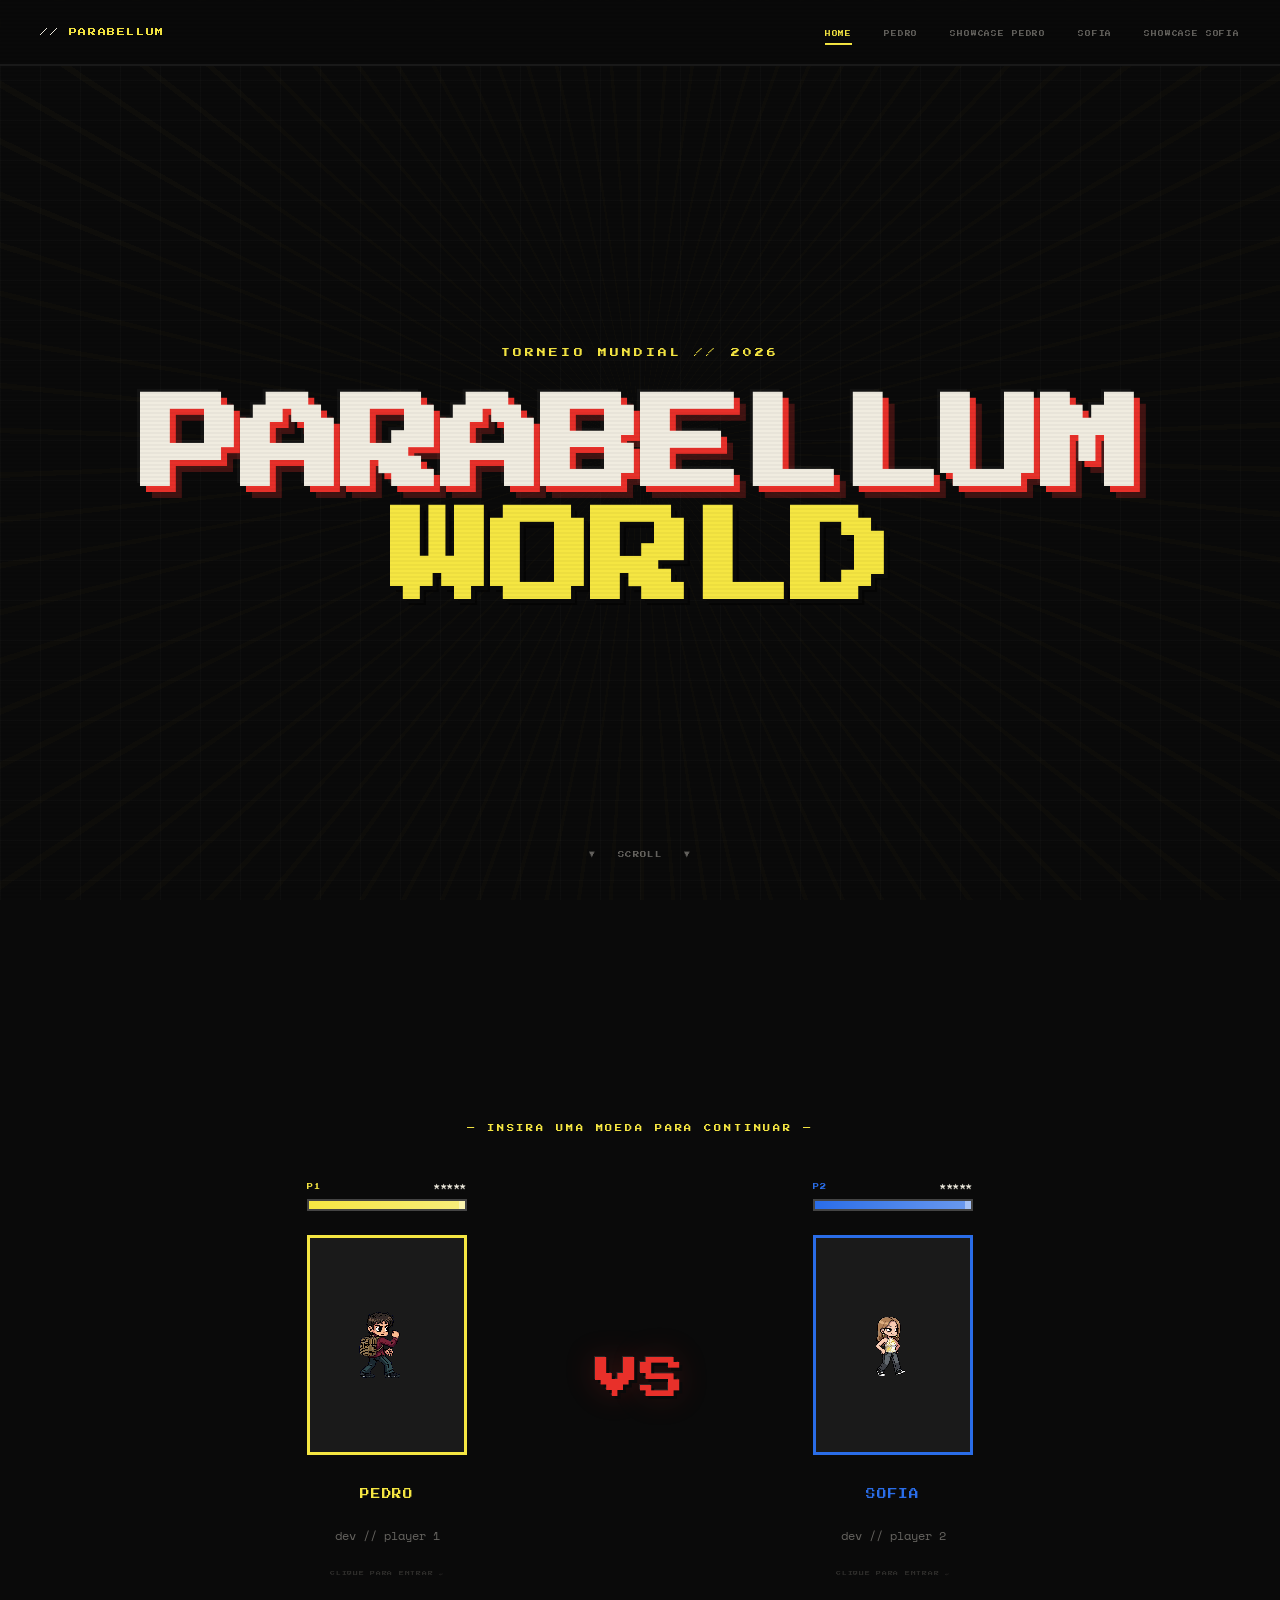
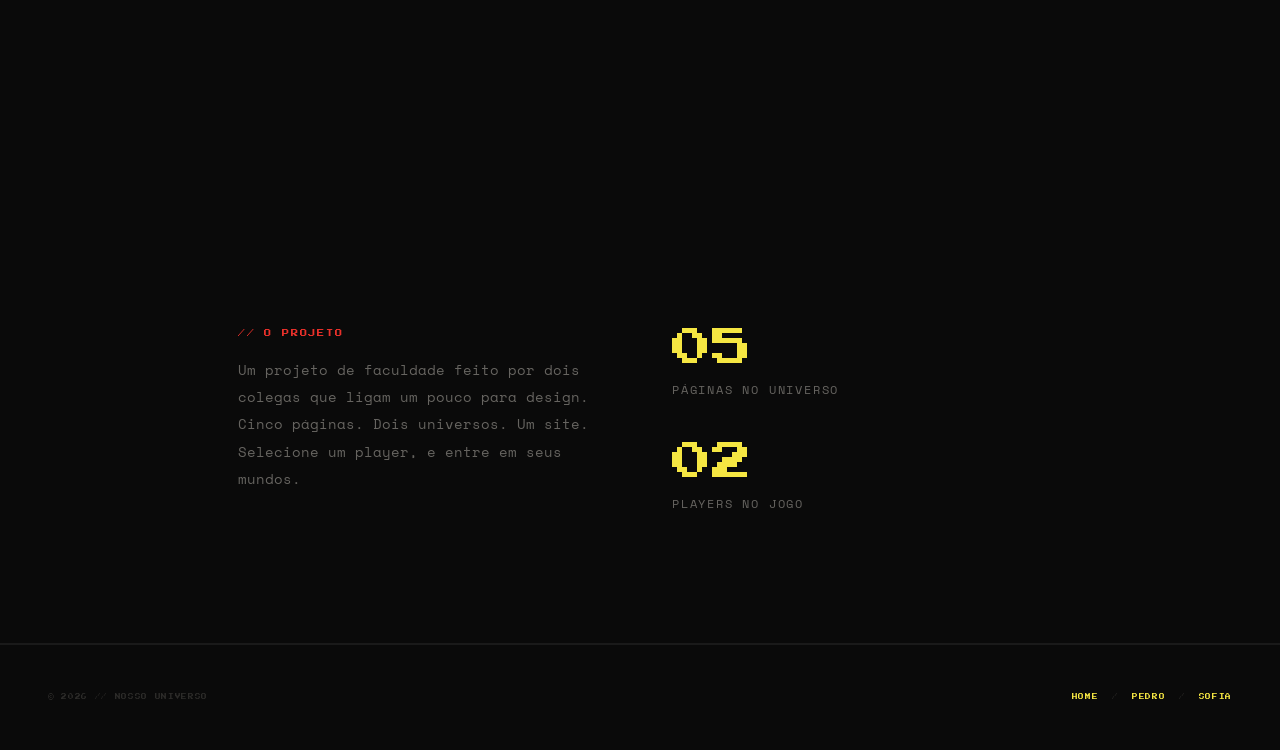
<file: index.html>
<!DOCTYPE html>
<html lang="pt-br">
<head>
    <meta charset="UTF-8">
    <meta name="viewport" content="width=device-width, initial-scale=1.0">
    <title>HOME // SELECIONE O PLAYER — Parabellum</title>
    <meta name="description" content="Selecione seu player e entre no universo. Um projeto de faculdade com estilo Scott Pilgrim.">
    <link rel="preconnect" href="https://fonts.googleapis.com">
    <link rel="preconnect" href="https://fonts.gstatic.com" crossorigin>
    <link href="https://fonts.googleapis.com/css2?family=Press+Start+2P&family=Space+Mono:ital,wght@0,400;0,700;1,400&display=swap" rel="stylesheet">
    <link rel="stylesheet" href="styles/global.css">
    <link rel="stylesheet" href="styles/home.css">
</head>
<body>

<nav>
    <div class="nav-logo">// <span>PARABELLUM</span></div>
    <input type="checkbox" id="menu-toggle" class="menu-checkbox">
    <label for="menu-toggle" class="menu-icon">
        <span class="hamburger"></span>
    </label>
    <ul class="nav-links">
        <li><a href="index.html" class="active">Home</a></li>
        <li><a href="pages/pedro.html" class="p1-link">Pedro</a></li>
        <li><a href="pages/pedro-showcase.html" class="p1-link">Showcase Pedro</a></li>
        <li><a href="pages/sofia.html" class="p2-link">Sofia</a></li>
        <li><a href="pages/sofia-showcase.html" class="p2-link">Showcase Sofia</a></li>
    </ul>
</nav>

<section id="hero">
    <p class="hero-subtitle">TORNEIO MUNDIAL // 2026</p>
    <h1 id="hero-title">
        PARABELLUM<br>
        <span class="hero-title-line2">WORLD</span>
    </h1>
    <p class="hero-scroll-hint">&#9660; &nbsp; scroll &nbsp; &#9660;</p>
</section>

<section id="player-select">
    <p class="section-label">&#8212; INSIRA UMA MOEDA PARA CONTINUAR &#8212;</p>
    <div class="players-grid">

        <!-- o pedro -->
        <a href="#modal-p1" class="player-card" id="p1-card">
            <div class="hp-bar-wrap">
                <div class="hp-label">
                    <span class="p1-color">P1</span>
                    <span>&#9733;&#9733;&#9733;&#9733;&#9733;</span>
                </div>
                <div class="hp-track"><div class="hp-fill"></div></div>
            </div>
            <div class="sprite-wrapper">
                <div class="sprite" id="sprite-p1">
                    <img src="media/defaultsprite.png" alt="Pedro — Player 1 sprite em estilo pixel art">
                </div>
            </div>
            <p class="player-name p1-color">PEDRO</p>
            <p class="player-role">dev // player 1</p>
            <p class="click-hint">clique para entrar &#8629;</p>
        </a>

        <!-- vs kkk-->
        <div class="vs-badge">VS</div>

        <a href="#modal-p2" class="player-card" id="p2-card">
            <div class="hp-bar-wrap">
                <div class="hp-label">
                    <span class="p2-color">P2</span>
                    <span>&#9733;&#9733;&#9733;&#9733;&#9733;</span>
                </div>
                <div class="hp-track"><div class="hp-fill"></div></div>
            </div>
            <div class="sprite-wrapper">
                <div class="sprite" id="sprite-p2">
                    <img src="media/sofia-solo.png" alt="Sofia — Player 2 sprite em estilo pixel art">
                </div>
            </div>
            <p class="player-name p2-color">SOFIA</p>
            <p class="player-role">dev // player 2</p>
            <p class="click-hint">clique para entrar &#8629;</p>
        </a>

    </div>
</section>

<section id="about">
    <div class="about-inner">
        <div>
            <p class="about-tag">// O PROJETO</p>
            <p class="about-text">
                Um projeto de faculdade feito por dois colegas que ligam um pouco para design.
                Cinco páginas. Dois universos. Um site.
                Selecione um player, e entre em seus mundos.
            </p>
        </div>
        <div class="about-stats">
            <div>
                <span class="about-stat">05</span>
                <span class="about-stat-label">páginas no universo</span>
            </div>
            <div>
                <span class="about-stat">02</span>
                <span class="about-stat-label">players no jogo</span>
            </div>
        </div>
    </div>
</section>

<footer>
    <div>&#169; 2026 // NOSSO UNIVERSO</div>
    <div>
        <a href="index.html">home</a> &nbsp;/&nbsp;
        <a href="pages/pedro.html">pedro</a> &nbsp;/&nbsp;
        <a href="pages/sofia.html">sofia</a>
    </div>
</footer>

<!-- Modaiss (Forms sem JS) -->
<div id="modal-p1" class="modal">
    <div class="modal-content">
        <h2 class="modal-title p1-color">PREPARADO?</h2>
        <p class="modal-desc">Você vai entrar no mundo de Pedro.</p>
        <form action="pages/pedro.html" method="GET" class="styled-form">
            <label for="p1-name" class="form-label">Insira seu nome:</label>
            <input type="text" id="p1-name" name="player" class="pixel-input" placeholder="Player 1" required>
            <div class="modal-actions">
                <a href="#" class="pixel-btn pixel-btn--red">VOLTAR</a>
                <button type="submit" class="pixel-btn pixel-btn--yellow">START</button>
            </div>
        </form>
    </div>
</div>

<div id="modal-p2" class="modal">
    <div class="modal-content">
        <h2 class="modal-title p2-color">PREPARADA?</h2>
        <p class="modal-desc">Você vai entrar no mundo de Sofia.</p>
        <form action="pages/sofia.html" method="GET" class="styled-form">
            <label for="p2-name" class="form-label">Insira seu nome:</label>
            <input type="text" id="p2-name" name="player" class="pixel-input" placeholder="Player 2" required>
            <div class="modal-actions">
                <a href="#" class="pixel-btn pixel-btn--red">VOLTAR</a>
                <button type="submit" class="pixel-btn pixel-btn--blue">START</button>
            </div>
        </form>
    </div>
</div>

</body>
</html>
</file>
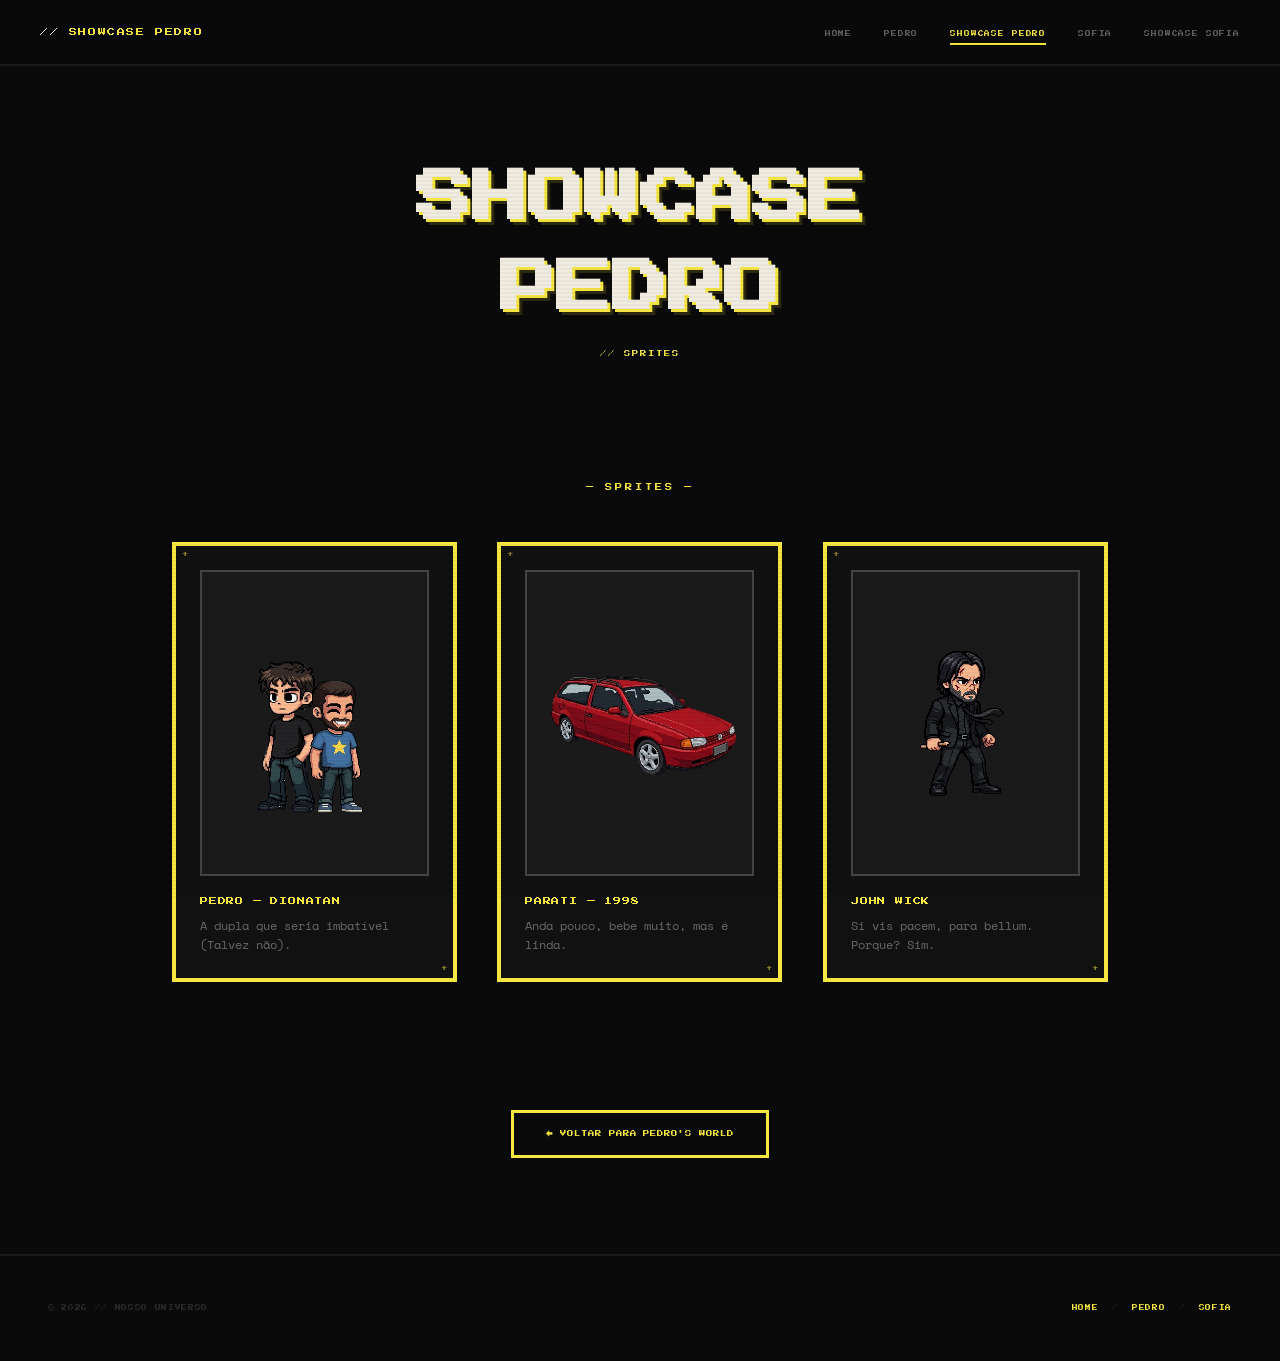
<file: pages/pedro-showcase.html>
<!DOCTYPE html>
<html lang="pt-br">

<head>
    <meta charset="UTF-8">
    <meta name="viewport" content="width=device-width, initial-scale=1.0">
    <title>SHOWCASE P1 // Sprites &amp; — Nosso Universo</title>
    <meta name="description" content="Sprites de Pedro e um violão interativo feito inteiramente com CSS.">
    <link rel="preconnect" href="https://fonts.googleapis.com">
    <link rel="preconnect" href="https://fonts.gstatic.com" crossorigin>
    <link
        href="https://fonts.googleapis.com/css2?family=Press+Start+2P&family=Space+Mono:ital,wght@0,400;0,700;1,400&display=swap"
        rel="stylesheet">
    <link rel="stylesheet" href="../styles/global.css">
    <link rel="stylesheet" href="../styles/pedro-showcase.css">
</head>

<body>

    <nav>
        <div class="nav-logo">// <span>SHOWCASE PEDRO</span></div>
        <input type="checkbox" id="menu-toggle" class="menu-checkbox">
        <label for="menu-toggle" class="menu-icon">
            <span class="hamburger"></span>
        </label>
        <ul class="nav-links">
            <li><a href="../index.html">Home</a></li>
            <li><a href="pedro.html" class="p1-link">Pedro</a></li>
            <li><a href="pedro-showcase.html" class="p1-link active">Showcase Pedro</a></li>
            <li><a href="sofia.html" class="p2-link">Sofia</a></li>
            <li><a href="sofia-showcase.html" class="p2-link">Showcase Sofia</a></li>
        </ul>
    </nav>

    <section class="showcase-hero">
        <h1>Showcase<br>Pedro</h1>
        <p class="showcase-sub">// sprites</p>
    </section>

    <!-- galeria spritee -->
    <section class="sprite-gallery">
        <p class="section-label">&#8212; SPRITES &#8212;</p>
        <div class="gallery-grid">

            <div class="sprite-card">
                <div class="sprite-card-img">
                    <img src="../media/pedro-dionatan.png" alt="Pedro sprite em pose de luta — pixel art">
                </div>
                <p class="sprite-card-name">Pedro — Dionatan</p>
                <p class="sprite-card-desc">A dupla que seria imbatível
                    (Talvez não).</p>
            </div>

            <div class="sprite-card">
                <div class="sprite-card-img">
                    <img src="../media/carro-frente.png" alt="Pedro encostado no carro — pixel art">
                </div>
                <p class="sprite-card-name">Parati — 1998</p>
                <p class="sprite-card-desc">Anda pouco, bebe muito, mas é linda.</p>
            </div>

            <div class="sprite-card">
                <div class="sprite-card-img">
                    <img src="../media/johnwick.png" alt="Pedro John Wick sprite — pixel art">
                </div>
                <p class="sprite-card-name">John Wick</p>
                <p class="sprite-card-desc">Si vis pacem, para bellum.
                    Porque? Sim.</p>
            </div>

        </div>
    </section>

    <div style="text-align: center; padding: 2rem 2rem 6rem;">
        <a href="pedro.html" class="pixel-btn pixel-btn--yellow">
            &#8592; Voltar para Pedro's World
        </a>
    </div>

    <footer>
        <div>&#169; 2026 // NOSSO UNIVERSO</div>
        <div>
            <a href="../index.html">home</a> &nbsp;/&nbsp;
            <a href="pedro.html">pedro</a> &nbsp;/&nbsp;
            <a href="sofia.html">sofia</a>
        </div>
    </footer>

</body>

</html>
</file>
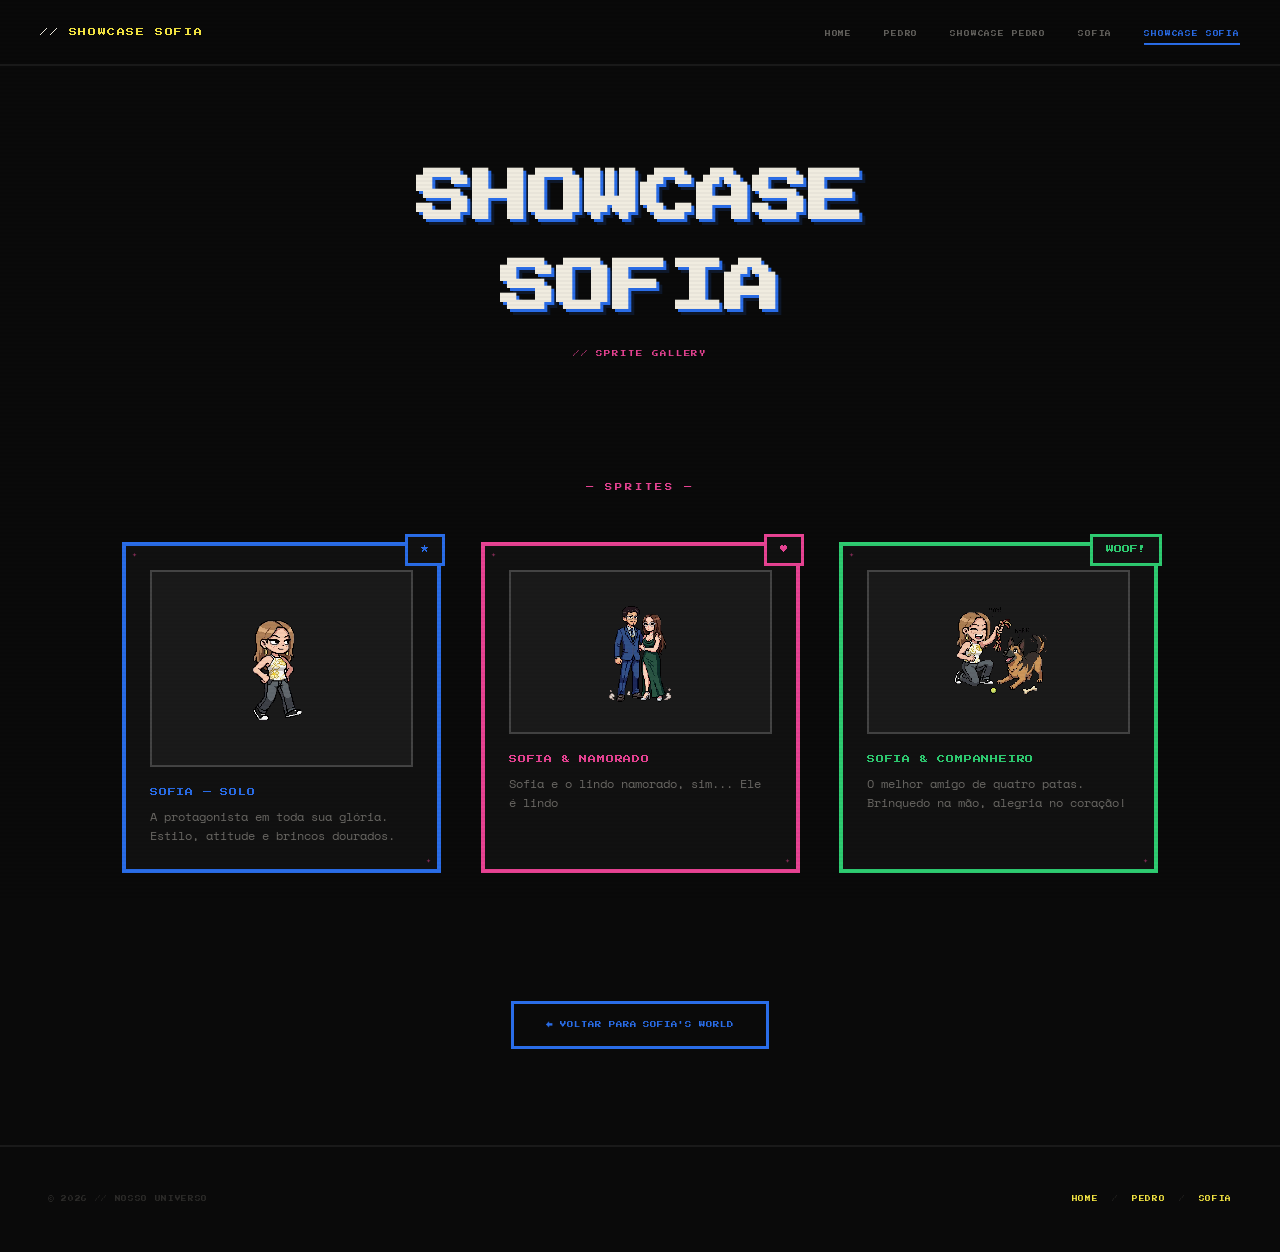
<file: pages/sofia-showcase.html>
<!DOCTYPE html>
<html lang="pt-br">
<head>
    <meta charset="UTF-8">
    <meta name="viewport" content="width=device-width, initial-scale=1.0">
    <title>SHOWCASE P2 // Sprites de Sofia — Nosso Universo</title>
    <meta name="description" content="Galeria de sprites de Sofia — solo, com namorado e com cachorro. Pixel art estilo Scott Pilgrim.">
    <link rel="preconnect" href="https://fonts.googleapis.com">
    <link rel="preconnect" href="https://fonts.gstatic.com" crossorigin>
    <link href="https://fonts.googleapis.com/css2?family=Press+Start+2P&family=Space+Mono:ital,wght@0,400;0,700;1,400&display=swap" rel="stylesheet">
    <link rel="stylesheet" href="../styles/global.css">
    <link rel="stylesheet" href="../styles/sofia-showcase.css">
</head>
<body>

<nav>
    <div class="nav-logo">// <span>SHOWCASE SOFIA</span></div>
    <input type="checkbox" id="menu-toggle" class="menu-checkbox">
    <label for="menu-toggle" class="menu-icon">
        <span class="hamburger"></span>
    </label>
    <ul class="nav-links">
        <li><a href="../index.html">Home</a></li>
        <li><a href="pedro.html" class="p1-link">Pedro</a></li>
        <li><a href="pedro-showcase.html" class="p1-link">Showcase Pedro</a></li>
        <li><a href="sofia.html" class="p2-link">Sofia</a></li>
        <li><a href="sofia-showcase.html" class="p2-link active">Showcase Sofia</a></li>
    </ul>
</nav>


<section class="showcase-hero">
    <h1>Showcase<br>Sofia</h1>
    <p class="showcase-sub">// sprite gallery</p>
</section>


<section class="sprite-gallery">
    <p class="section-label">&#8212; SPRITES &#8212;</p>
    <div class="gallery-grid">


        <div class="sprite-card">
            <div class="sprite-card-badge sprite-card-badge--main">&#9733;</div>
            <div class="comic-pop">YEAH!</div>
            <div class="sprite-card-img">
                <img src="../media/sofia-solo.png" alt="Sofia em pose casual — pixel art sprite">
            </div>
            <p class="sprite-card-name">Sofia — Solo</p>
            <p class="sprite-card-desc">
                A protagonista em toda sua glória. Estilo, atitude e brincos dourados.
            </p>
        </div>


        <div class="sprite-card sprite-card--featured">
            <div class="sprite-card-badge sprite-card-badge--love">&#9829;</div>
            <div class="comic-pop">LOVE!</div>
            <div class="sprite-card-img">
                <img src="../media/sofia-bf.png" alt="Sofia com namorado em trajes formais — pixel art">
            </div>
            <p class="sprite-card-name">Sofia &amp; Namorado</p>
            <p class="sprite-card-desc">
                Sofia e o lindo namorado, sim... Ele é lindo
            </p>
        </div>


        <div class="sprite-card sprite-card--pet">
            <div class="sprite-card-badge sprite-card-badge--pet">WOOF!</div>
            <div class="comic-pop">BARK!</div>
            <div class="sprite-card-img">
                <img src="../media/sofia-dog.png" alt="Sofia brincando com seu cachorro pastor alemão — pixel art">
            </div>
            <p class="sprite-card-name">Sofia &amp; Companheiro</p>
            <p class="sprite-card-desc">
                O melhor amigo de quatro patas. Brinquedo na mão,
                alegria no coração!
            </p>
        </div>

    </div>
</section>


<div style="text-align: center; padding: 2rem 2rem 6rem;">
    <a href="sofia.html" class="pixel-btn pixel-btn--blue">
        &#8592; Voltar para Sofia's World
    </a>
</div>

<footer>
    <div>&#169; 2026 // NOSSO UNIVERSO</div>
    <div>
        <a href="../index.html">home</a> &nbsp;/&nbsp;
        <a href="pedro.html">pedro</a> &nbsp;/&nbsp;
        <a href="sofia.html">sofia</a>
    </div>
</footer>

</body>
</html>
</file>
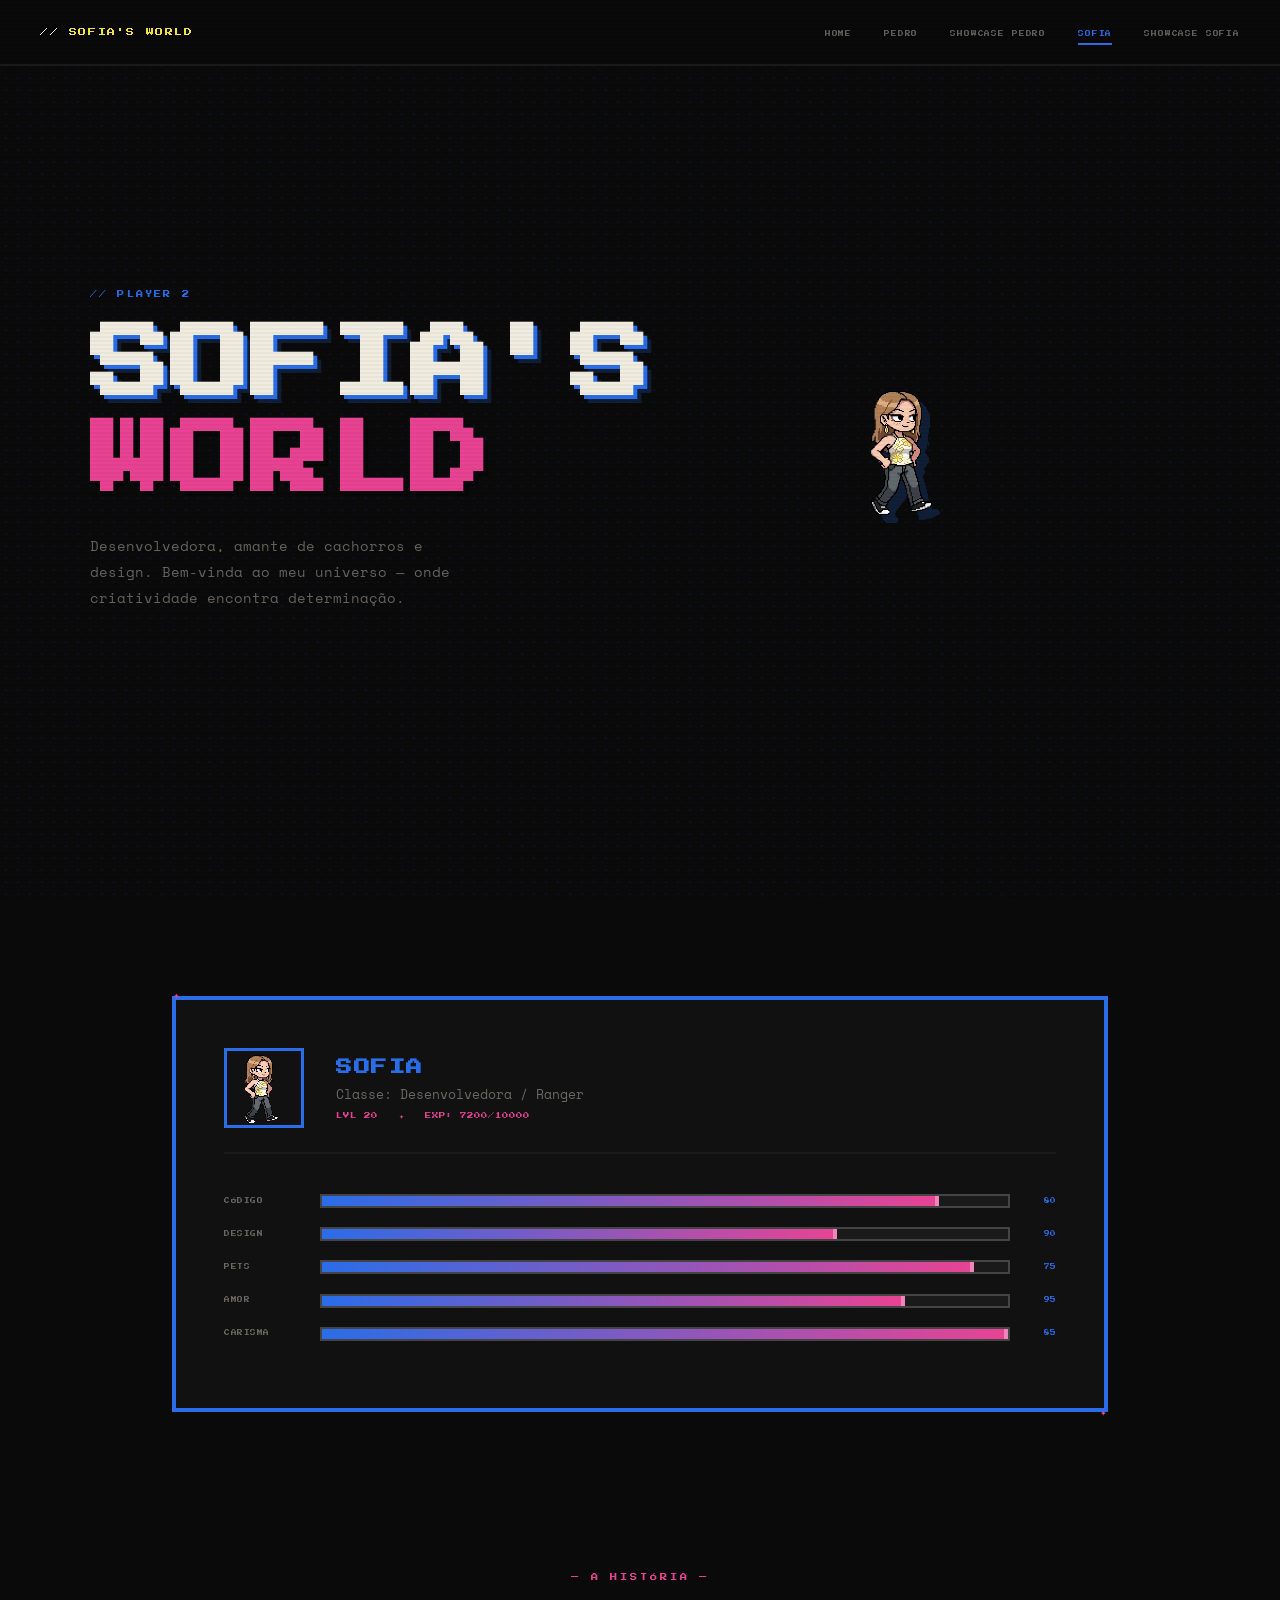
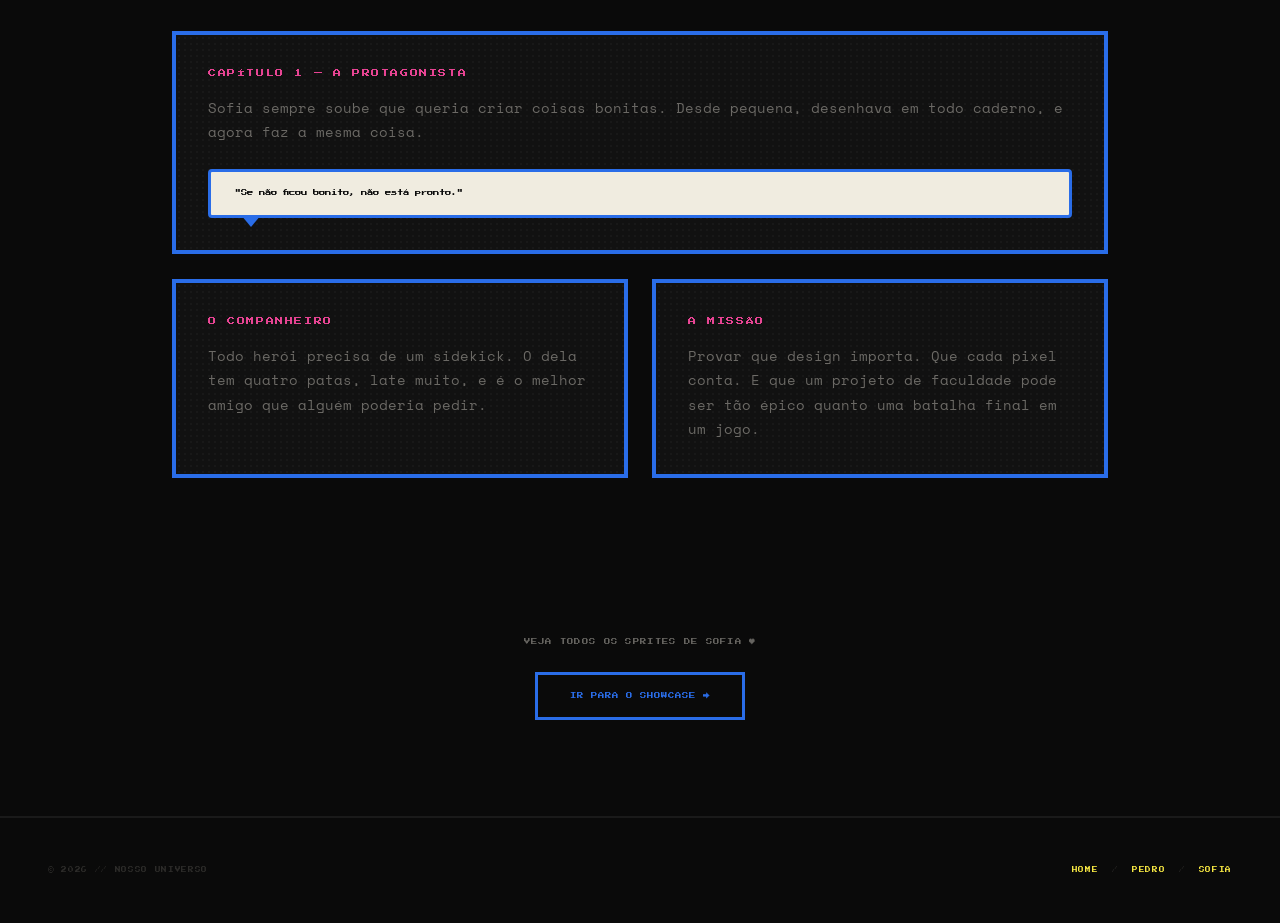
<file: pages/sofia.html>
<!DOCTYPE html>
<html lang="pt-br">
<head>
    <meta charset="UTF-8">
    <meta name="viewport" content="width=device-width, initial-scale=1.0">
    <title>SOFIA'S WORLD // Player 2 — Nosso Universo</title>
    <meta name="description" content="Entre no mundo de Sofia — Player 2 do Nosso Universo. Conheça sua história.">
    <link rel="preconnect" href="https://fonts.googleapis.com">
    <link rel="preconnect" href="https://fonts.gstatic.com" crossorigin>
    <link href="https://fonts.googleapis.com/css2?family=Press+Start+2P&family=Space+Mono:ital,wght@0,400;0,700;1,400&display=swap" rel="stylesheet">
    <link rel="stylesheet" href="../styles/global.css">
    <link rel="stylesheet" href="../styles/sofia.css">
</head>
<body>

<nav>
    <div class="nav-logo">// <span>SOFIA'S WORLD</span></div>
    <input type="checkbox" id="menu-toggle" class="menu-checkbox">
    <label for="menu-toggle" class="menu-icon">
        <span class="hamburger"></span>
    </label>
    <ul class="nav-links">
        <li><a href="../index.html">Home</a></li>
        <li><a href="pedro.html" class="p1-link">Pedro</a></li>
        <li><a href="pedro-showcase.html" class="p1-link">Showcase Pedro</a></li>
        <li><a href="sofia.html" class="p2-link active">Sofia</a></li>
        <li><a href="sofia-showcase.html" class="p2-link">Showcase Sofia</a></li>
    </ul>
</nav>


<section class="world-hero">
    <div class="hero-content">
        <div class="hero-text">
            <span class="world-tag">// Player 2</span>
            <h1>SOFIA'S<br><span>WORLD</span></h1>
            <p class="hero-desc">
                Desenvolvedora, amante de cachorros e design.
                Bem-vinda ao meu universo — onde criatividade encontra determinação.
            </p>
        </div>
        <div class="hero-sprite">
            <img src="../media/sofia-solo.png" alt="Sofia — Player 2 sprite em estilo pixel art">
        </div>
    </div>
</section>


<section class="stats-section">
    <div class="stats-panel">
        <div class="stats-header">
            <div class="stats-avatar">
                <img src="../media/sofia-solo.png" alt="Sofia avatar">
            </div>
            <div class="stats-info">
                <h2>Sofia</h2>
                <p class="stats-class">Classe: Desenvolvedora / Ranger</p>
                <p class="stats-level">LVL 20 &nbsp; ✦ &nbsp; EXP: 7200/10000</p>
            </div>
        </div>

        <div class="stat-row">
            <span class="stat-label">Código</span>
            <div class="stat-bar-track"><div class="stat-bar-fill"></div></div>
            <span class="stat-value">80</span>
        </div>
        <div class="stat-row">
            <span class="stat-label">Design</span>
            <div class="stat-bar-track"><div class="stat-bar-fill"></div></div>
            <span class="stat-value">90</span>
        </div>
        <div class="stat-row">
            <span class="stat-label">Pets</span>
            <div class="stat-bar-track"><div class="stat-bar-fill"></div></div>
            <span class="stat-value">75</span>
        </div>
        <div class="stat-row">
            <span class="stat-label">Amor</span>
            <div class="stat-bar-track"><div class="stat-bar-fill"></div></div>
            <span class="stat-value">95</span>
        </div>
        <div class="stat-row">
            <span class="stat-label">Carisma</span>
            <div class="stat-bar-track"><div class="stat-bar-fill"></div></div>
            <span class="stat-value">85</span>
        </div>
    </div>
</section>

<section class="story-section">
    <p class="section-label">&#8212; A HISTÓRIA &#8212;</p>
    <div class="comic-grid comic-grid--three">
        <div class="comic-panel">
            <p class="panel-title">Capítulo 1 — A Protagonista</p>
            <p class="panel-text">
                Sofia sempre soube que queria criar coisas bonitas. Desde pequena,
                desenhava em todo caderno, e agora faz a mesma coisa.
            </p>
            <div class="panel-speech">
                <div class="speech-bubble">
                    "Se não ficou bonito, não está pronto."
                </div>
            </div>
        </div>
        <div class="comic-panel">
            <p class="panel-title">O Companheiro</p>
            <p class="panel-text">
                Todo herói precisa de um sidekick. O dela tem quatro patas,
                late muito, e é o melhor amigo que alguém poderia pedir.
            </p>
        </div>
        <div class="comic-panel">
            <p class="panel-title">A Missão</p>
            <p class="panel-text">
                Provar que design importa. Que cada pixel conta.
                E que um projeto de faculdade pode ser tão épico quanto
                uma batalha final em um jogo.
            </p>
        </div>
    </div>
</section>


<div class="showcase-cta">
    <p>veja todos os sprites de Sofia &#9829;</p>
    <a href="sofia-showcase.html" class="pixel-btn pixel-btn--blue">
        Ir para o Showcase &#8594;
    </a>
</div>

<footer>
    <div>&#169; 2026 // NOSSO UNIVERSO</div>
    <div>
        <a href="../index.html">home</a> &nbsp;/&nbsp;
        <a href="pedro.html">pedro</a> &nbsp;/&nbsp;
        <a href="sofia.html">sofia</a>
    </div>
</footer>

</body>
</html>
</file>
<file: styles/global.css>
:root {
  --black: #0a0a0a;
  --dark: #111111;
  --dark2: #1a1a1a;
  --gray: #2a2a2a;
  --gray-light: #444;
  --white: #f0ece0;
  --white-dim: rgba(240, 236, 224, 0.4);
  --white-faint: rgba(240, 236, 224, 0.15);

  --yellow: #f5e642;
  --yellow-glow: rgba(245, 230, 66, 0.3);
  --blue: #2a6de8;
  --blue-glow: rgba(42, 109, 232, 0.3);
  --red: #e8302a;
  --red-glow: rgba(232, 48, 42, 0.25);
  --green: #2ecc71;
  --pink: #e84393;
  --pink-glow: rgba(232, 67, 147, 0.3);
  --purple: #6c5ce7;

  --pixel: 'Press Start 2P', monospace;
  --mono: 'Space Mono', monospace;

  --ease-out-expo: cubic-bezier(0.16, 1, 0.3, 1);
  --ease-out-back: cubic-bezier(0.34, 1.56, 0.64, 1);
}


*,
*::before,
*::after {
  margin: 0;
  padding: 0;
  box-sizing: border-box;
}

html {
  scroll-behavior: smooth;
}

body {
  background: var(--black);
  color: var(--white);
  font-family: var(--mono);
  font-size: 16px;
  line-height: 1.6;
  overflow-x: hidden;
  cursor: default;
}

img {
  max-width: 100%;
  height: auto;
  image-rendering: pixelated;
  display: block;
}

a {
  color: inherit;
  text-decoration: none;
}

ul { list-style: none; }


body::after {
  content: '';
  position: fixed;
  inset: 0;
  z-index: 9999;
  pointer-events: none;
  background: repeating-linear-gradient(
    0deg,
    transparent,
    transparent 2px,
    rgba(0, 0, 0, 0.03) 2px,
    rgba(0, 0, 0, 0.03) 4px
  );
}


nav {
  position: fixed;
  top: 0;
  left: 0;
  right: 0;
  z-index: 100;
  display: flex;
  align-items: center;
  justify-content: space-between;
  padding: 1.2rem 2.5rem;
  background: rgba(10, 10, 10, 0.85);
  backdrop-filter: blur(8px);
  -webkit-backdrop-filter: blur(8px);
  border-bottom: 2px solid var(--dark2);
  animation: navSlideDown 0.6s var(--ease-out-expo) both;
}

.nav-logo {
  font-family: var(--pixel);
  font-size: 0.5rem;
  letter-spacing: 0.2em;
  color: var(--white);
  text-transform: uppercase;
  white-space: nowrap;
}

.nav-logo span {
  color: var(--yellow);
}

.nav-links {
  display: flex;
  gap: 2rem;
  align-items: center;
}

.nav-links li a {
  font-family: var(--pixel);
  font-size: 0.35rem;
  letter-spacing: 0.15em;
  text-transform: uppercase;
  color: var(--white-dim);
  padding: 0.5rem 0;
  position: relative;
  transition: color 0.3s;
}

.nav-links li a::after {
  content: '';
  position: absolute;
  bottom: 0;
  left: 0;
  width: 0;
  height: 2px;
  background: var(--yellow);
  transition: width 0.3s var(--ease-out-expo);
}

.nav-links li a:hover {
  color: var(--white);
}

.nav-links li a:hover::after {
  width: 100%;
}

.nav-links li a.active {
  color: var(--yellow);
}

.nav-links li a.active::after {
  width: 100%;
  background: var(--yellow);
}

/* Pnav coress*/
.nav-links li a.p1-link:hover,
.nav-links li a.p1-link.active {
  color: var(--yellow);
}
.nav-links li a.p1-link:hover::after,
.nav-links li a.p1-link.active::after {
  background: var(--yellow);
}

.nav-links li a.p2-link:hover,
.nav-links li a.p2-link.active {
  color: var(--blue);
}
.nav-links li a.p2-link:hover::after,
.nav-links li a.p2-link.active::after {
  background: var(--blue);
}

footer {
  border-top: 2px solid var(--dark2);
  padding: 3rem;
  display: flex;
  justify-content: space-between;
  align-items: center;
  font-family: var(--pixel);
  font-size: 0.35rem;
  color: var(--white-faint);
  letter-spacing: 0.12em;
  text-transform: uppercase;
}

footer a {
  color: var(--yellow);
  transition: color 0.3s;
}

footer a:hover {
  color: var(--white);
}


.p1-color { color: var(--yellow); }
.p2-color { color: var(--blue); }
.red-color { color: var(--red); }
.pink-color { color: var(--pink); }



/* etiqueta */
.section-label {
  font-family: var(--pixel);
  font-size: 0.45rem;
  letter-spacing: 0.4em;
  color: var(--yellow);
  text-transform: uppercase;
  text-align: center;
}

/* botaso pixel */
.pixel-btn {
  display: inline-block;
  font-family: var(--pixel);
  font-size: 0.4rem;
  letter-spacing: 0.15em;
  text-transform: uppercase;
  padding: 1rem 2rem;
  border: 3px solid;
  background: transparent;
  position: relative;
  transition: transform 0.15s, box-shadow 0.15s, background 0.2s, color 0.2s;
  cursor: pointer;
}

.pixel-btn:hover {
  transform: translateY(-3px);
}

.pixel-btn:active {
  transform: translateY(1px);
}

.pixel-btn--yellow {
  color: var(--yellow);
  border-color: var(--yellow);
}
.pixel-btn--yellow:hover {
  background: var(--yellow);
  color: var(--black);
  box-shadow: 6px 6px 0 rgba(245, 230, 66, 0.3);
}

.pixel-btn--blue {
  color: var(--blue);
  border-color: var(--blue);
}
.pixel-btn--blue:hover {
  background: var(--blue);
  color: var(--white);
  box-shadow: 6px 6px 0 rgba(42, 109, 232, 0.3);
}

.pixel-btn--red {
  color: var(--red);
  border-color: var(--red);
}
.pixel-btn--red:hover {
  background: var(--red);
  color: var(--white);
  box-shadow: 6px 6px 0 rgba(232, 48, 42, 0.3);
}


.speech-bubble {
  position: relative;
  background: var(--white);
  color: var(--black);
  font-family: var(--pixel);
  font-size: 0.4rem;
  padding: 1rem 1.5rem;
  border: 3px solid var(--black);
  border-radius: 4px;
  line-height: 1.8;
}

.speech-bubble::after {
  content: '';
  position: absolute;
  bottom: -12px;
  left: 30px;
  width: 0;
  height: 0;
  border-left: 10px solid transparent;
  border-right: 10px solid transparent;
  border-top: 12px solid var(--black);
}


.comic-panel {
  border: 4px solid var(--white);
  background: var(--dark);
  padding: 2rem;
  position: relative;
  overflow: hidden;
}

.comic-panel::before {
  content: '';
  position: absolute;
  inset: 0;
  background: radial-gradient(circle, rgba(255,255,255,0.03) 1px, transparent 1px);
  background-size: 6px 6px;
  pointer-events: none;
}


@keyframes navSlideDown {
  from {
    opacity: 0;
    transform: translateY(-100%);
  }
  to {
    opacity: 1;
    transform: translateY(0);
  }
}


@keyframes fadeInUp {
  from {
    opacity: 0;
    transform: translateY(40px);
  }
  to {
    opacity: 1;
    transform: translateY(0);
  }
}


@keyframes fadeInLeft {
  from {
    opacity: 0;
    transform: translateX(-60px);
  }
  to {
    opacity: 1;
    transform: translateX(0);
  }
}


@keyframes fadeInRight {
  from {
    opacity: 0;
    transform: translateX(60px);
  }
  to {
    opacity: 1;
    transform: translateX(0);
  }
}

/* entrada fade */
@keyframes scaleIn {
  from {
    opacity: 0;
    transform: scale(0.3);
  }
  to {
    opacity: 1;
    transform: scale(1);
  }
}

/* pixel q pula */
@keyframes pixelBounce {
  0% {
    opacity: 0;
    transform: scale(0.2) translateY(80px);
  }
  60% {
    opacity: 1;
    transform: scale(1.08) translateY(-10px);
  }
  80% {
    transform: scale(0.96) translateY(4px);
  }
  100% {
    opacity: 1;
    transform: scale(1) translateY(0);
  }
}

/* entrada pula p1 */
@keyframes bounceInLeft {
  0% {
    opacity: 0;
    transform: scale(0.25) translate(-80px, 80px);
  }
  60% {
    opacity: 1;
    transform: scale(1.05) translate(5px, -5px);
  }
  80% {
    transform: scale(0.97) translate(-2px, 2px);
  }
  100% {
    opacity: 1;
    transform: scale(1) translate(0, 0);
  }
}

/* pixel pula p2 */
@keyframes bounceInRight {
  0% {
    opacity: 0;
    transform: scale(0.25) translate(80px, 80px);
  }
  60% {
    opacity: 1;
    transform: scale(1.05) translate(-5px, -5px);
  }
  80% {
    transform: scale(0.97) translate(2px, 2px);
  }
  100% {
    opacity: 1;
    transform: scale(1) translate(0, 0);
  }
}

/* barra hgp */
@keyframes hpFill {
  from { width: 0%; }
  to { width: 100%; }
}

/*hp tb*/
@keyframes hpShimmer {
  0% { background-position: -200% 0; }
  100% { background-position: 200% 0; }
}


@keyframes floatY {
  0%, 100% { transform: translateY(0); }
  50% { transform: translateY(-8px); }
}


@keyframes blink {
  0%, 100% { opacity: 1; }
  50% { opacity: 0; }
}


@keyframes stepBlink {
  50% { color: var(--yellow); }
}

@keyframes vsPulse {
  0%, 100% { transform: scale(1) rotate(-5deg); }
  50% { transform: scale(1.12) rotate(5deg); }
}


@keyframes glitch {
  0%, 100% { 
    text-shadow: 2px 0 var(--red), -2px 0 var(--blue); 
    transform: translate(0);
  }
  20% { 
    text-shadow: -3px 0 var(--red), 3px 0 var(--blue); 
    transform: translate(-2px, 1px);
  }
  40% { 
    text-shadow: 3px 0 var(--red), -3px 0 var(--blue); 
    transform: translate(2px, -1px);
  }
  60% { 
    text-shadow: -1px 0 var(--red), 1px 0 var(--blue); 
    transform: translate(1px, 1px);
  }
  80% { 
    text-shadow: 2px 0 var(--red), -2px 0 var(--blue); 
    transform: translate(-1px, -1px);
  }
}


@keyframes rainbowGlow {
  0% { filter: hue-rotate(0deg); }
  100% { filter: hue-rotate(360deg); }
}


@keyframes slideUp {
  from {
    opacity: 0;
    transform: translateY(60px) rotate(1deg);
  }
  to {
    opacity: 1;
    transform: translateY(0) rotate(0deg);
  }
}


@keyframes vibrate {
  0%, 100% { transform: translateY(0); }
  10% { transform: translateY(-3px); }
  20% { transform: translateY(2.5px); }
  30% { transform: translateY(-2px); }
  40% { transform: translateY(1.5px); }
  50% { transform: translateY(-1px); }
  60% { transform: translateY(0.8px); }
  70% { transform: translateY(-0.5px); }
  80% { transform: translateY(0.3px); }
  90% { transform: translateY(-0.1px); }
}


@keyframes statFill80 { from { width: 0; } to { width: 80%; } }
@keyframes statFill70 { from { width: 0; } to { width: 70%; } }
@keyframes statFill90 { from { width: 0; } to { width: 90%; } }
@keyframes statFill60 { from { width: 0; } to { width: 60%; } }
@keyframes statFill50 { from { width: 0; } to { width: 50%; } }
@keyframes statFill85 { from { width: 0; } to { width: 85%; } }
@keyframes statFill75 { from { width: 0; } to { width: 75%; } }
@keyframes statFill95 { from { width: 0; } to { width: 95%; } }


@keyframes cursorBlink {
  0%, 100% { border-right-color: var(--yellow); }
  50% { border-right-color: transparent; }
}


@keyframes pulseGlow {
  0%, 100% { box-shadow: 0 0 5px currentColor; }
  50% { box-shadow: 0 0 20px currentColor, 0 0 40px currentColor; }
}


@keyframes heroZoomIn {
  from {
    opacity: 0;
    transform: scale(2.5);
    filter: blur(8px);
  }
  to {
    opacity: 1;
    transform: scale(1);
    filter: blur(0);
  }
}


@keyframes shake {
  0%, 100% { transform: translateX(0); }
  10%, 50%, 90% { transform: translateX(-4px); }
  30%, 70% { transform: translateX(4px); }
}


/* --- amborg --- */
.menu-checkbox {
  display: none;
}

.menu-icon {
  display: none;
  cursor: pointer;
  padding: 10px;
  z-index: 101;
}

.hamburger {
  display: block;
  position: relative;
  width: 24px;
  height: 2px;
  background: var(--yellow);
  transition: 0.3s;
}

.hamburger::before,
.hamburger::after {
  content: '';
  position: absolute;
  width: 24px;
  height: 2px;
  background: var(--yellow);
  transition: 0.3s;
}

.hamburger::before { top: -8px; }
.hamburger::after { top: 8px; }

@media (max-width: 768px) {
  nav {
    padding: 1rem 1.5rem;
  }
  
  .nav-logo {
    z-index: 101;
  }

  .menu-icon {
    display: block;
  }

  .nav-links {
    position: absolute;
    top: 100%;
    left: 0;
    width: 100%;
    background: rgba(10, 10, 10, 0.95);
    backdrop-filter: blur(10px);
    -webkit-backdrop-filter: blur(10px);
    flex-direction: column;
    padding: 2rem 0;
    gap: 1.5rem;
    border-bottom: 2px solid var(--dark2);
    /* Hidden state */
    transform: translateY(-20px);
    opacity: 0;
    pointer-events: none;
    transition: 0.3s var(--ease-out-expo);
  }

  .menu-checkbox:checked ~ .nav-links {
    transform: translateY(0);
    opacity: 1;
    pointer-events: auto;
  }
  
  /* Amborg para X */
  .menu-checkbox:checked + .menu-icon .hamburger {
    background: transparent;
  }
  .menu-checkbox:checked + .menu-icon .hamburger::before {
    top: 0;
    transform: rotate(45deg);
  }
  .menu-checkbox:checked + .menu-icon .hamburger::after {
    top: 0;
    transform: rotate(-45deg);
  }
}

@media (max-width: 480px) {
  .nav-links li a {
    font-size: 0.45rem;
  }
}
</file>
<file: styles/home.css>
/*
   HOME 
   index.html 
*/

/* parte de cima zona principal  */
#hero {
  min-height: 100vh;
  display: flex;
  flex-direction: column;
  align-items: center;
  justify-content: center;
  position: relative;
  overflow: hidden;
  padding-top: 4rem;
}

/* fundo de pixel */
#hero::before {
  content: '';
  position: absolute;
  inset: 0;
  background-image:
    linear-gradient(rgba(240, 236, 224, 0.02) 1px, transparent 1px),
    linear-gradient(90deg, rgba(240, 236, 224, 0.02) 1px, transparent 1px);
  background-size: 40px 40px;
  pointer-events: none;
}

/* linha rápida */ 
#hero::after {
  content: '';
  position: absolute;
  inset: 0;
  opacity: 0.04;
  background: repeating-conic-gradient(
    from 0deg at 50% 50%,
    transparent 0deg,
    transparent 3.5deg,
    rgba(245, 230, 66, 0.5) 3.5deg,
    rgba(245, 230, 66, 0.5) 4deg
  );
  pointer-events: none;
  animation: fadeIn 2s 1s both;
}

@keyframes fadeIn {
  from { opacity: 0; }
  to { opacity: 0.04; }
}

.hero-subtitle {
  font-family: var(--pixel);
  font-size: 0.55rem;
  letter-spacing: 0.35em;
  color: var(--yellow);
  text-transform: uppercase;
  margin-bottom: 2rem;
  animation: fadeInUp 0.8s 0.3s var(--ease-out-expo) both;
  position: relative;
  z-index: 2;
}

#hero-title {
  font-family: var(--pixel);
  font-size: clamp(1.8rem, 8vw, 10rem);
  line-height: 1.1;
  text-align: center;
  text-transform: uppercase;
  color: var(--white);
  position: relative;
  z-index: 2;
  text-shadow:
    6px 6px 0 var(--red),
    12px 12px 0 var(--red-glow),
    -3px -3px 0 rgba(255, 255, 255, 0.04);
  letter-spacing: -0.02em;
  animation: heroZoomIn 1.2s 0.1s var(--ease-out-expo) both;
}

.hero-title-line2 {
  display: block;
  color: var(--yellow);
  text-shadow:
    4px 4px 0 var(--black),
    6px 6px 0 rgba(0, 0, 0, 0.5);
}

.hero-scroll-hint {
  position: absolute;
  bottom: 2.5rem;
  font-family: var(--pixel);
  font-size: 0.4rem;
  letter-spacing: 0.2em;
  color: var(--white-dim);
  text-transform: uppercase;
  animation: fadeInUp 0.6s 1.2s var(--ease-out-expo) both,
             blink 1.4s 2s step-end infinite;
  z-index: 2;
}

/* ──selecionar player  ── */
#player-select {
  min-height: 100vh;
  display: flex;
  flex-direction: column;
  align-items: center;
  justify-content: center;
  padding: 6rem 2rem;
  gap: 3rem;
  position: relative;
}

#player-select .section-label {
  animation: fadeInUp 0.7s 1.5s var(--ease-out-expo) both;
}

.players-grid {
  display: flex;
  gap: clamp(3rem, 10vw, 8rem);
  align-items: flex-end;
  flex-wrap: wrap;
  justify-content: center;
}

/* ── cards ── */
.player-card {
  display: flex;
  flex-direction: column;
  align-items: center;
  gap: 1.5rem;
  transform-origin: center bottom;
  text-decoration: none;
  color: var(--white);
}

.player-card:nth-child(1) {
  animation: bounceInLeft 1s 1.8s var(--ease-out-back) both;
}

.player-card:nth-child(3) {
  animation: bounceInRight 1s 2.1s var(--ease-out-back) both;
}

/* HP Bar */
.hp-bar-wrap {
  width: 160px;
  display: flex;
  flex-direction: column;
  gap: 0.4rem;
}

.hp-label {
  font-family: var(--pixel);
  font-size: 0.38rem;
  letter-spacing: 0.1em;
  display: flex;
  justify-content: space-between;
}

.hp-track {
  height: 12px;
  background: var(--dark2);
  border: 2px solid var(--gray-light);
  overflow: hidden;
  position: relative;
}

.hp-fill {
  height: 100%;
  width: 0%;
  position: relative;
  animation: hpFill 1.5s 2.8s var(--ease-out-expo) forwards;
}

/* efeito de reluzir no hjpp */
.hp-fill::before {
  content: '';
  position: absolute;
  inset: 0;
  background: linear-gradient(
    90deg,
    transparent 0%,
    rgba(255, 255, 255, 0.3) 50%,
    transparent 100%
  );
  background-size: 200% 100%;
  animation: hpShimmer 2s 4s linear infinite;
}

.hp-fill::after {
  content: '';
  position: absolute;
  top: 0;
  right: 0;
  width: 6px;
  height: 100%;
  background: rgba(255, 255, 255, 0.4);
}

#p1-card .hp-fill { background: var(--yellow); }
#p2-card .hp-fill { background: var(--blue); }

/* um wrapper pro spirte */
.sprite-wrapper {
  position: relative;
  width: 160px;
  height: 220px;
}

.sprite {
  width: 100%;
  height: 100%;
  image-rendering: pixelated;
  position: relative;
  overflow: hidden;
  border: 3px solid;
  transition: transform 0.2s var(--ease-out-back), box-shadow 0.2s;
  background-color: var(--dark2);
  display: flex;
  align-items: center;
  justify-content: center;
}

.sprite img {
  width: 100%;
  height: 100%;
  object-fit: contain;
  image-rendering: pixelated;
}

#sprite-p1 { border-color: var(--yellow); }
#sprite-p2 { border-color: var(--blue); }

/* efeito hober nos cards */
.player-card:hover .sprite {
  transform: scale(1.08) translateY(-6px);
}

#p1-card:hover .sprite {
  box-shadow: 0 0 0 2px var(--yellow), 8px 8px 0 var(--yellow), 0 0 30px var(--yellow-glow);
}

#p2-card:hover .sprite {
  box-shadow: 0 0 0 2px var(--blue), 8px 8px 0 var(--blue), 0 0 30px var(--blue-glow);
}

/* float dos spirtse*/
.player-card:hover .sprite img {
  animation: floatY 2s ease-in-out infinite;
}

.sprite-label-inside {
  position: absolute;
  inset: 0;
  display: flex;
  align-items: center;
  justify-content: center;
  font-family: var(--pixel);
  font-size: 0.38rem;
  color: var(--white-dim);
  text-align: center;
  line-height: 2;
  padding: 0.5rem;
  background: rgba(10, 10, 10, 0.5);
  pointer-events: none;
  opacity: 0;
}

/* Player Info */
.player-name {
  font-family: var(--pixel);
  font-size: 0.6rem;
  letter-spacing: 0.08em;
  text-align: center;
  text-transform: uppercase;
  margin-top: 0.5rem;
  transition: text-shadow 0.3s;
}

.player-card:hover .player-name {
  text-shadow: 0 0 15px currentColor;
}

.player-role {
  font-family: var(--mono);
  font-size: 0.75rem;
  color: var(--white-dim);
  text-align: center;
}

.click-hint {
  font-family: var(--pixel);
  font-size: 0.3rem;
  letter-spacing: 0.15em;
  color: var(--white-faint);
  text-transform: uppercase;
  animation: blink 1.6s step-end infinite;
}

/* ── VS BADGE ── */
.vs-badge {
  font-family: var(--pixel);
  font-size: 2.8rem;
  color: var(--red);
  text-shadow: 
    3px 3px 0 var(--black), 
    -1px -1px 0 rgba(255, 255, 255, 0.1),
    0 0 30px var(--red-glow);
  align-self: center;
  animation: scaleIn 0.6s 2.5s var(--ease-out-back) both,
             vsPulse 2s 3.1s ease-in-out infinite;
}

/* ── Asobreere── */
#about {
  padding: 8rem 3rem;
  max-width: 900px;
  margin: 0 auto;
}

.about-inner {
  display: grid;
  grid-template-columns: 1fr 1fr;
  gap: 4rem;
  animation: fadeInUp 0.8s 3.5s var(--ease-out-expo) both;
}

.about-tag {
  font-family: var(--pixel);
  font-size: 0.45rem;
  color: var(--red);
  letter-spacing: 0.25em;
  text-transform: uppercase;
  margin-bottom: 1rem;
}

.about-text {
  font-size: 0.9rem;
  line-height: 1.9;
  color: var(--white-dim);
}

.about-stats {
  display: flex;
  flex-direction: column;
  gap: 2.5rem;
}

.about-stat {
  font-family: var(--pixel);
  font-size: 2.5rem;
  color: var(--yellow);
  line-height: 1;
  margin-bottom: 0.5rem;
  display: block;
}

.about-stat-label {
  font-size: 0.75rem;
  color: var(--white-dim);
  text-transform: uppercase;
  letter-spacing: 0.15em;
}

/* ── MODALS (FORMULÁRIOS) ── */
.modal {
  position: fixed;
  inset: 0;
  background: rgba(0, 0, 0, 0.85);
  backdrop-filter: blur(8px);
  -webkit-backdrop-filter: blur(8px);
  z-index: 1000;
  display: flex;
  align-items: center;
  justify-content: center;
  opacity: 0;
  pointer-events: none;
  transition: opacity 0.3s var(--ease-out-expo);
  padding: 1rem;
}

.modal:target {
  opacity: 1;
  pointer-events: auto;
}

.modal-content {
  background: var(--dark);
  border: 4px solid var(--gray-light);
  padding: 3rem;
  max-width: 500px;
  width: 100%;
  text-align: center;
  transform: translateY(20px);
  transition: transform 0.4s var(--ease-out-expo);
}

.modal:target .modal-content {
  transform: translateY(0);
}

#modal-p1 .modal-content { border-color: var(--yellow); box-shadow: 0 0 40px rgba(245, 230, 66, 0.1); }
#modal-p2 .modal-content { border-color: var(--blue); box-shadow: 0 0 40px rgba(42, 109, 232, 0.1); }

.modal-title {
  font-family: var(--pixel);
  font-size: 1.5rem;
  margin-bottom: 1rem;
  text-shadow: 3px 3px 0 var(--black);
}

.modal-desc {
  font-size: 0.9rem;
  color: var(--white-dim);
  margin-bottom: 2rem;
}

.styled-form {
  display: flex;
  flex-direction: column;
  gap: 1.5rem;
  text-align: left;
}

.form-label {
  font-family: var(--pixel);
  font-size: 0.4rem;
  letter-spacing: 0.15em;
  color: var(--white-dim);
  text-transform: uppercase;
}

.pixel-input {
  background: var(--dark2);
  border: 3px solid var(--gray);
  padding: 1rem;
  font-family: var(--mono);
  font-size: 1rem;
  color: var(--white);
  outline: none;
  transition: border-color 0.3s, box-shadow 0.3s;
}

.pixel-input:focus {
  border-color: var(--white);
  box-shadow: 0 0 10px rgba(240, 236, 224, 0.2);
}

#modal-p1 .pixel-input:focus { border-color: var(--yellow); box-shadow: 0 0 15px var(--yellow-glow); }
#modal-p2 .pixel-input:focus { border-color: var(--blue); box-shadow: 0 0 15px var(--blue-glow); }

.modal-actions {
  display: flex;
  gap: 1rem;
  justify-content: center;
  margin-top: 1rem;
}

.modal-actions button,
.modal-actions a {
  flex: 1;
  text-align: center;
}

/* 
   REsponsividade
*/
@media (max-width: 768px) {
  #hero-title {
    font-size: clamp(1.5rem, 8vw, 6rem);
  }

  .players-grid {
    flex-direction: column;
    align-items: center;
    gap: 2rem;
  }

  .vs-badge {
    font-size: 2rem;
  }

  .about-inner {
    grid-template-columns: 1fr;
    gap: 2.5rem;
  }

  #player-select {
    padding: 4rem 1.5rem;
  }
}

@media (max-width: 480px) {
  .hero-subtitle {
    font-size: 0.4rem;
  }
  
  #hero-title {
    font-size: 1.6rem;
  }
  
  .modal-content {
    padding: 2rem 1.5rem;
    max-width: 90vw;
  }
  
  .modal-actions {
    flex-direction: column;
  }
  
  .sprite-wrapper {
    width: 130px;
    height: 180px;
  }
  
  .hp-bar-wrap {
    width: 130px;
  }
}
</file>
<file: styles/pedro-showcase.css>
/*
*/

/* cabecalho da pag q d */
.showcase-hero {
  min-height: 50vh;
  display: flex;
  flex-direction: column;
  align-items: center;
  justify-content: center;
  padding: 8rem 2rem 4rem;
  text-align: center;
  position: relative;
}

.showcase-hero h1 {
  font-family: var(--pixel);
  font-size: clamp(1rem, 6vw, 3.5rem);
  text-transform: uppercase;
  color: var(--white);
  text-shadow:
    3px 3px 0 var(--yellow),
    6px 6px 0 rgba(245, 230, 66, 0.15);
  animation: heroZoomIn 1s 0.2s var(--ease-out-expo) both;
  margin-bottom: 1rem;
  word-break: break-word;
}

.showcase-hero .showcase-sub {
  font-family: var(--pixel);
  font-size: 0.4rem;
  color: var(--yellow);
  letter-spacing: 0.3em;
  text-transform: uppercase;
  animation: fadeInUp 0.7s 0.6s var(--ease-out-expo) both;
}

/*  bonequinho */
.sprite-gallery {
  padding: 2rem 2rem 6rem;
  max-width: 1000px;
  margin: 0 auto;
}

.sprite-gallery .section-label {
  text-align: center;
  margin-bottom: 3rem;
  animation: fadeInUp 0.7s 0.8s var(--ease-out-expo) both;
}

.gallery-grid {
  display: grid;
  grid-template-columns: repeat(auto-fit, minmax(280px, 1fr));
  gap: 2.5rem;
  justify-items: center;
}

/* carta */
.sprite-card {
  width: 100%;
  max-width: 320px;
  border: 4px solid var(--yellow);
  background: var(--dark);
  padding: 1.5rem;
  position: relative;
  transition: transform 0.3s var(--ease-out-back), box-shadow 0.3s;
}

.sprite-card:nth-child(1) { animation: pixelBounce 0.8s 1s var(--ease-out-back) both; }
.sprite-card:nth-child(2) { animation: pixelBounce 0.8s 1.2s var(--ease-out-back) both; }
.sprite-card:nth-child(3) { animation: pixelBounce 0.8s 1.4s var(--ease-out-back) both; }

.sprite-card:hover {
  transform: translateY(-8px) rotate(-1deg);
  box-shadow:
    8px 8px 0 var(--yellow),
    0 0 40px var(--yellow-glow);
}

/*  */
.sprite-card::before,
.sprite-card::after {
  content: '+';
  position: absolute;
  font-family: var(--pixel);
  font-size: 0.4rem;
  color: var(--yellow);
  opacity: 0.5;
}
.sprite-card::before { top: 4px; left: 6px; }
.sprite-card::after { bottom: 4px; right: 6px; }

.sprite-card-img {
  width: 100%;
  aspect-ratio: 3/4;
  overflow: hidden;
  border: 2px solid var(--gray-light);
  background: var(--dark2);
  display: flex;
  align-items: center;
  justify-content: center;
  margin-bottom: 1.2rem;
}

.sprite-card-img img {
  width: 100%;
  height: 100%;
  object-fit: contain;
  image-rendering: pixelated;
  transform: scale(2.2);
}

.sprite-card:hover .sprite-card-img img {
  animation: floatScale 2s ease-in-out infinite;
}

@keyframes floatScale {
  0%, 100% { transform: translateY(0) scale(2.2); }
  50% { transform: translateY(-8px) scale(2.2); }
}

.sprite-card:nth-child(2) .sprite-card-img img {
  transform: scale(1.4);
}

.sprite-card:nth-child(2):hover .sprite-card-img img {
  animation: floatScaleCar 2s ease-in-out infinite;
}

@keyframes floatScaleCar {
  0%, 100% { transform: translateY(0) scale(1.4); }
  50% { transform: translateY(-8px) scale(1.4); }
}

.sprite-card-name {
  font-family: var(--pixel);
  font-size: 0.5rem;
  color: var(--yellow);
  text-transform: uppercase;
  letter-spacing: 0.1em;
  margin-bottom: 0.5rem;
}

.sprite-card-desc {
  font-family: var(--mono);
  font-size: 0.75rem;
  color: var(--white-dim);
  line-height: 1.6;
}

@media (max-width: 768px) {
  .gallery-grid {
    grid-template-columns: 1fr;
    padding: 0 1rem;
  }
}

@media (max-width: 480px) {
  .showcase-hero h1 {
    font-size: 1.2rem;
  }
}
</file>
<file: styles/sofia-showcase.css>
/* showcase da sofia
   SOFIA'S WORLD — Showcase Page
*/

/* aqui fica o titulo  */
.showcase-hero {
  min-height: 50vh;
  display: flex;
  flex-direction: column;
  align-items: center;
  justify-content: center;
  padding: 8rem 2rem 4rem;
  text-align: center;
  position: relative;
}

.showcase-hero h1 {
  font-family: var(--pixel);
  font-size: clamp(1.8rem, 5vw, 3.5rem);
  text-transform: uppercase;
  color: var(--white);
  text-shadow:
    3px 3px 0 var(--blue),
    6px 6px 0 rgba(42, 109, 232, 0.15);
  animation: heroZoomIn 1s 0.2s var(--ease-out-expo) both;
  margin-bottom: 1rem;
}

.showcase-hero .showcase-sub {
  font-family: var(--pixel);
  font-size: 0.4rem;
  color: var(--pink);
  letter-spacing: 0.3em;
  text-transform: uppercase;
  animation: fadeInUp 0.7s 0.6s var(--ease-out-expo) both;
}

/* */
.sprite-gallery {
  padding: 2rem 2rem 6rem;
  max-width: 1100px;
  margin: 0 auto;
}

.sprite-gallery .section-label {
  text-align: center;
  color: var(--pink);
  margin-bottom: 3rem;
  animation: fadeInUp 0.7s 0.8s var(--ease-out-expo) both;
}

.gallery-grid {
  display: grid;
  grid-template-columns: repeat(auto-fit, minmax(280px, 1fr));
  gap: 2.5rem;
  justify-items: center;
}

/* ─spritee */
.sprite-card {
  width: 100%;
  max-width: 320px;
  border: 4px solid var(--blue);
  background: var(--dark);
  padding: 1.5rem;
  position: relative;
  transition: transform 0.3s var(--ease-out-back), box-shadow 0.3s;
}

.sprite-card:nth-child(1) { animation: pixelBounce 0.8s 1.0s var(--ease-out-back) both; }
.sprite-card:nth-child(2) { animation: pixelBounce 0.8s 1.3s var(--ease-out-back) both; }
.sprite-card:nth-child(3) { animation: pixelBounce 0.8s 1.6s var(--ease-out-back) both; }

/* tilts pra hover nos cards */
.sprite-card:nth-child(1):hover {
  transform: translateY(-8px) rotate(-1.5deg);
}
.sprite-card:nth-child(2):hover {
  transform: translateY(-10px) rotate(1deg) scale(1.02);
}
.sprite-card:nth-child(3):hover {
  transform: translateY(-8px) rotate(1.5deg);
}

.sprite-card:hover {
  box-shadow:
    8px 8px 0 var(--blue),
    0 0 40px var(--blue-glow);
}

/* ddecorar */
.sprite-card::before,
.sprite-card::after {
  content: '✦';
  position: absolute;
  font-family: var(--pixel);
  font-size: 0.35rem;
  color: var(--pink);
  opacity: 0.5;
  transition: opacity 0.3s;
}
.sprite-card::before { top: 4px; left: 6px; }
.sprite-card::after { bottom: 4px; right: 6px; }

.sprite-card:hover::before,
.sprite-card:hover::after {
  opacity: 1;
}

.sprite-card-img {
  width: 100%;
  aspect-ratio: 4/3;
  overflow: hidden;
  border: 2px solid var(--gray-light);
  background: var(--dark2);
  display: flex;
  align-items: center;
  justify-content: center;
  margin-bottom: 1.2rem;
  position: relative;
}

.sprite-card-img img {
  width: 100%;
  height: 100%;
  object-fit: contain;
  image-rendering: pixelated;
}

.sprite-card:hover .sprite-card-img img {
  animation: floatY 2s ease-in-out infinite;
}

/* alguns frufru cards */
.sprite-card-badge {
  position: absolute;
  top: -12px;
  right: -8px;
  font-family: var(--pixel);
  font-size: 0.5rem;
  padding: 0.4rem 0.8rem;
  border: 3px solid;
  background: var(--dark);
  z-index: 2;
  animation: vsPulse 3s ease-in-out infinite;
}

.sprite-card-badge--love {
  color: var(--pink);
  border-color: var(--pink);
}

.sprite-card-badge--pet {
  color: var(--green);
  border-color: var(--green);
}

.sprite-card-badge--main {
  color: var(--blue);
  border-color: var(--blue);
}

.sprite-card-name {
  font-family: var(--pixel);
  font-size: 0.5rem;
  color: var(--blue);
  text-transform: uppercase;
  letter-spacing: 0.1em;
  margin-bottom: 0.5rem;
}

.sprite-card-desc {
  font-family: var(--mono);
  font-size: 0.75rem;
  color: var(--white-dim);
  line-height: 1.6;
}

/* ── sofia namorado card ── */
.sprite-card--featured {
  max-width: 380px;
  border-color: var(--pink);
}

.sprite-card--featured .sprite-card-img {
  aspect-ratio: 16/10;
}

.sprite-card--featured:hover {
  box-shadow:
    8px 8px 0 var(--pink),
    0 0 40px var(--pink-glow);
}

.sprite-card--featured .sprite-card-name {
  color: var(--pink);
}

/* ──sofia com o nene ── */
.sprite-card--pet {
  border-color: var(--green);
}

.sprite-card--pet:hover {
  box-shadow:
    8px 8px 0 var(--green),
    0 0 40px rgba(46, 204, 113, 0.3);
}

.sprite-card--pet .sprite-card-name {
  color: var(--green);
}

.sprite-card--pet .sprite-card-img {
  aspect-ratio: 16/10;
}


.sprite-card .comic-pop {
  position: absolute;
  top: 15px;
  left: 50%;
  transform: translateX(-50%) scale(0);
  font-family: var(--pixel);
  font-size: 0.7rem;
  color: var(--white);
  text-shadow: 2px 2px 0 var(--black);
  z-index: 5;
  pointer-events: none;
  transition: transform 0.3s var(--ease-out-back);
  white-space: nowrap;
}

.sprite-card:hover .comic-pop {
  transform: translateX(-50%) scale(1);
}



@media (max-width: 768px) {
  .gallery-grid {
    grid-template-columns: 1fr;
    gap: 2rem;
  }
  
  .sprite-card,
  .sprite-card--featured {
    max-width: 340px;
  }
}

@media (max-width: 480px) {
  .sprite-card {
    padding: 1rem;
  }
}
</file>
<file: styles/sofia.css>
/* SOFIA
Tema rosa e azul da pag
*/

.world-hero {
  min-height: 100vh;
  display: flex;
  align-items: center;
  justify-content: center;
  position: relative;
  overflow: hidden;
  padding: 6rem 2rem;
}

/* pontilhado azul  */
.world-hero::before {
  content: '';
  position: absolute;
  inset: 0;
  background: radial-gradient(circle, var(--blue-glow) 1px, transparent 1px);
  background-size: 12px 12px;
  opacity: 0.25;
  pointer-events: none;
}

/*Linhas diagonais  "/" */
.world-hero::after {
  content: '';
  position: absolute;
  inset: -50%;
  background: repeating-linear-gradient(
    45deg,
    transparent,
    transparent 8px,
    rgba(42, 109, 232, 0.015) 8px,
    rgba(42, 109, 232, 0.015) 9px
  );
  pointer-events: none;
}

.hero-content {
  display: flex;
  align-items: center;
  gap: clamp(3rem, 8vw, 6rem);
  position: relative;
  z-index: 2;
  max-width: 1100px;
  width: 100%;
}

.hero-sprite {
  flex-shrink: 0;
  width: clamp(200px, 28vw, 320px);
  animation: bounceInRight 1s 0.3s var(--ease-out-back) both;
}

.hero-sprite img {
  width: 100%;
  image-rendering: pixelated;
  filter: drop-shadow(8px 8px 0 rgba(42, 109, 232, 0.2));
  animation: floatY 3s 1.5s ease-in-out infinite;
}

.hero-text {
  animation: fadeInLeft 0.8s 0.5s var(--ease-out-expo) both;
}

.hero-text .world-tag {
  font-family: var(--pixel);
  font-size: 0.45rem;
  color: var(--blue);
  letter-spacing: 0.3em;
  text-transform: uppercase;
  margin-bottom: 1rem;
  display: block;
}

.hero-text h1 {
  font-family: var(--pixel);
  font-size: clamp(2.5rem, 7vw, 5rem);
  line-height: 1.2;
  text-transform: uppercase;
  color: var(--white);
  text-shadow:
    4px 4px 0 var(--blue),
    8px 8px 0 rgba(42, 109, 232, 0.2);
  margin-bottom: 1.5rem;
}

.hero-text h1 span {
  color: var(--pink);
  text-shadow:
    3px 3px 0 var(--black),
    5px 5px 0 rgba(0, 0, 0, 0.3);
}

.hero-text .hero-desc {
  font-size: 0.9rem;
  color: var(--white-dim);
  line-height: 1.8;
  max-width: 400px;
}

/* status player  */
.stats-section {
  padding: 6rem 2rem;
  max-width: 1000px;
  margin: 0 auto;
}

.stats-panel {
  border: 4px solid var(--blue);
  background: var(--dark);
  padding: 3rem;
  position: relative;
  animation: fadeInUp 0.8s 0.8s var(--ease-out-expo) both;
}

.stats-panel::before,
.stats-panel::after {
  content: '✦';
  position: absolute;
  font-family: var(--pixel);
  font-size: 0.5rem;
  color: var(--pink);
}
.stats-panel::before { top: -0.7rem; left: -0.2rem; }
.stats-panel::after { bottom: -0.7rem; right: -0.2rem; }

.stats-header {
  display: flex;
  align-items: center;
  gap: 2rem;
  margin-bottom: 2.5rem;
  padding-bottom: 1.5rem;
  border-bottom: 2px solid var(--dark2);
}

.stats-avatar {
  width: 80px;
  height: 80px;
  border: 3px solid var(--blue);
  overflow: hidden;
  flex-shrink: 0;
}

.stats-avatar img {
  width: 100%;
  height: 100%;
  object-fit: cover;
  image-rendering: pixelated;
}

.stats-info h2 {
  font-family: var(--pixel);
  font-size: 1rem;
  color: var(--blue);
  text-transform: uppercase;
  letter-spacing: 0.1em;
  margin-bottom: 0.3rem;
}

.stats-info .stats-class {
  font-family: var(--mono);
  font-size: 0.8rem;
  color: var(--white-dim);
}

.stats-info .stats-level {
  font-family: var(--pixel);
  font-size: 0.4rem;
  color: var(--pink);
  letter-spacing: 0.15em;
  margin-top: 0.3rem;
}

.stat-row {
  display: flex;
  align-items: center;
  gap: 1rem;
  margin-bottom: 1.2rem;
}

.stat-label {
  font-family: var(--pixel);
  font-size: 0.35rem;
  color: var(--white-dim);
  letter-spacing: 0.1em;
  text-transform: uppercase;
  width: 80px;
  flex-shrink: 0;
}

.stat-bar-track {
  flex: 1;
  height: 14px;
  background: var(--dark2);
  border: 2px solid var(--gray-light);
  overflow: hidden;
  position: relative;
}

.stat-bar-fill {
  height: 100%;
  background: linear-gradient(90deg, var(--blue), var(--pink));
  position: relative;
}

.stat-bar-fill::after {
  content: '';
  position: absolute;
  top: 0; right: 0;
  width: 4px; height: 100%;
  background: rgba(255, 255, 255, 0.35);
}

.stat-row:nth-child(1) .stat-bar-fill { animation: statFill80 1.2s 1.2s var(--ease-out-expo) both; }
.stat-row:nth-child(2) .stat-bar-fill { animation: statFill90 1.2s 1.4s var(--ease-out-expo) both; }
.stat-row:nth-child(3) .stat-bar-fill { animation: statFill75 1.2s 1.6s var(--ease-out-expo) both; }
.stat-row:nth-child(4) .stat-bar-fill { animation: statFill95 1.2s 1.8s var(--ease-out-expo) both; }
.stat-row:nth-child(5) .stat-bar-fill { animation: statFill85 1.2s 2.0s var(--ease-out-expo) both; }

.stat-value {
  font-family: var(--pixel);
  font-size: 0.35rem;
  color: var(--blue);
  width: 30px;
  text-align: right;
}

/* quadrinhos  */
.story-section {
  padding: 4rem 2rem 6rem;
  max-width: 1000px;
  margin: 0 auto;
}

.story-section .section-label {
  color: var(--pink);
  margin-bottom: 3rem;
  animation: fadeInUp 0.7s 1.5s var(--ease-out-expo) both;
}

.comic-grid {
  display: grid;
  gap: 1.5rem;
}

.comic-grid--three {
  grid-template-columns: 1fr 1fr;
  grid-template-rows: auto auto;
}

.comic-grid--three .comic-panel:nth-child(1) {
  grid-column: 1 / -1;
  animation: slideUp 0.7s 1.7s var(--ease-out-expo) both;
}

.comic-grid--three .comic-panel:nth-child(2) {
  animation: slideUp 0.7s 1.9s var(--ease-out-expo) both;
}

.comic-grid--three .comic-panel:nth-child(3) {
  animation: slideUp 0.7s 2.1s var(--ease-out-expo) both;
}

/* bordinha so pra ela kkk excluisvo da casa */
.comic-panel {
  border-color: var(--blue);
}

.panel-title {
  font-family: var(--pixel);
  font-size: 0.5rem;
  color: var(--pink);
  text-transform: uppercase;
  letter-spacing: 0.2em;
  margin-bottom: 1rem;
}

.panel-text {
  font-size: 0.85rem;
  color: var(--white-dim);
  line-height: 1.8;
}

.panel-speech {
  margin-top: 1.5rem;
}

/*Texto colorido */
.speech-bubble {
  border-color: var(--blue);
}

.speech-bubble::after {
  border-top-color: var(--blue);
}

/*  showcase */
.showcase-cta {
  text-align: center;
  padding: 4rem 2rem 6rem;
  animation: fadeInUp 0.7s 2.3s var(--ease-out-expo) both;
}

.showcase-cta p {
  font-family: var(--pixel);
  font-size: 0.4rem;
  color: var(--white-dim);
  letter-spacing: 0.2em;
  text-transform: uppercase;
  margin-bottom: 1.5rem;
}

/* 
   Responsivo 
*/
@media (max-width: 768px) {
  .hero-content {
    flex-direction: column-reverse;
    text-align: center;
  }

  .hero-sprite {
    width: 200px;
  }

  .hero-text .hero-desc {
    max-width: 100%;
  }

  .stats-panel {
    padding: 2rem 1.5rem;
  }

  .stats-header {
    flex-direction: column;
    text-align: center;
  }

  .stat-label {
    width: 60px;
    font-size: 0.3rem;
  }

  .comic-grid--three {
    grid-template-columns: 1fr;
  }

  .comic-grid--three .comic-panel:nth-child(1) {
    grid-column: 1;
  }
}
</file>
